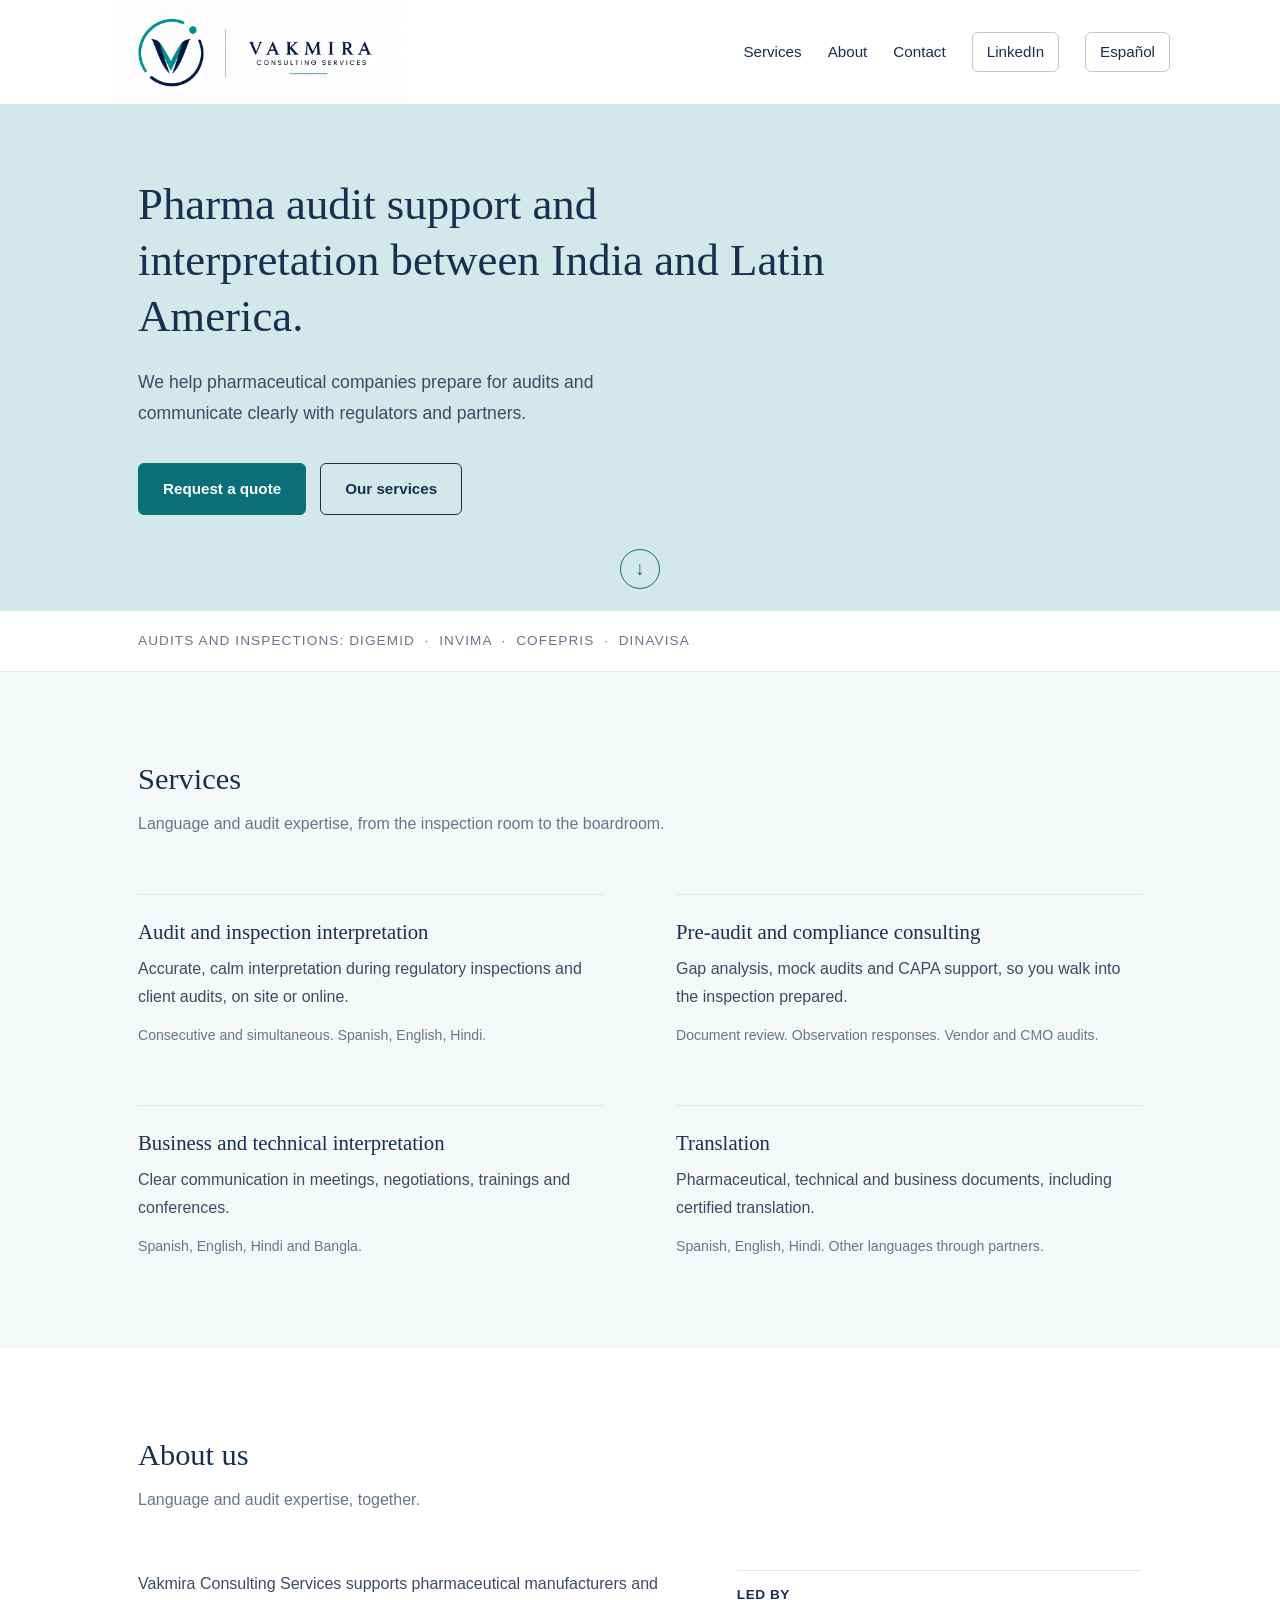
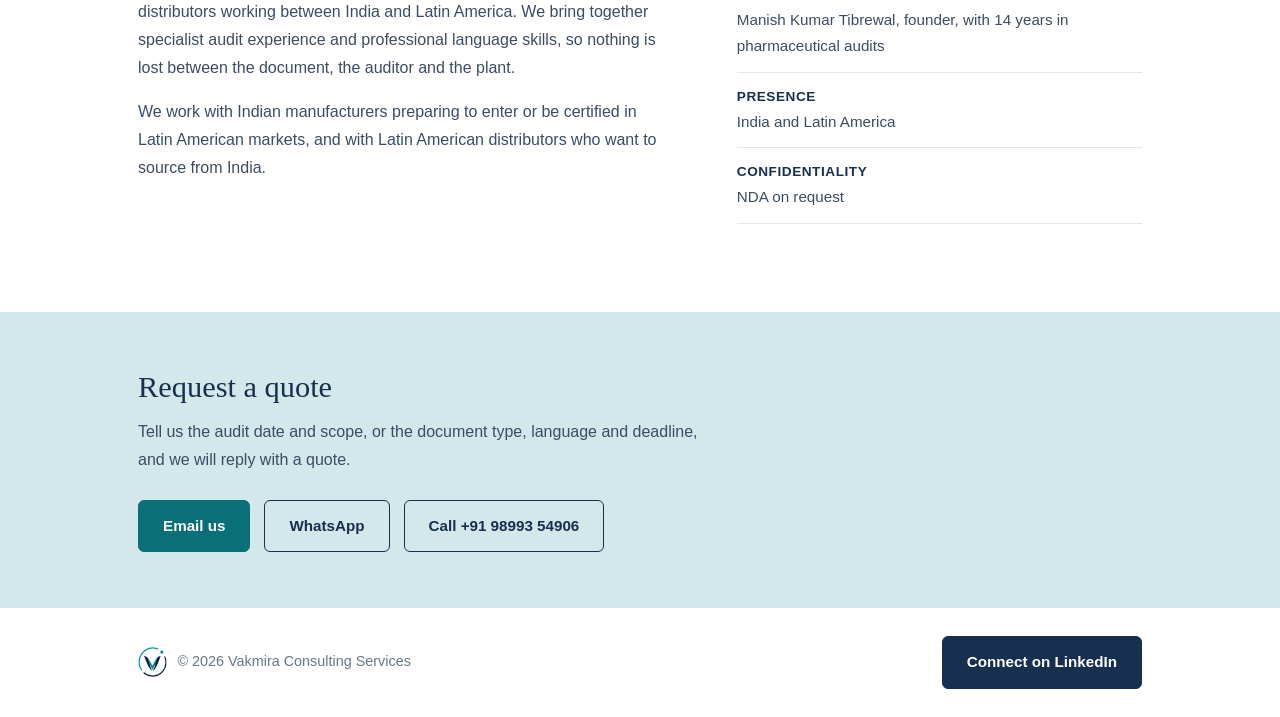
<file: index.html>
<!DOCTYPE html>
<html lang="en">
<head>
  <meta charset="utf-8">
  <meta name="viewport" content="width=device-width, initial-scale=1">
  <title>Vakmira | Pharma Audit Interpretation, Translation and Consulting</title>
  <meta name="description" content="Interpretation for pharma audits and inspections (DIGEMID, INVIMA, COFEPRIS, DINAVISA), pre-audit and compliance consulting, and pharmaceutical translation between India and Latin America.">
  <link rel="icon" href="images/vakmira-symbol.png">
  <link rel="stylesheet" href="style.css">
</head>
<body>

<header>
  <div class="wrap bar">
    <a href="#top"><img src="images/Vakmira_logo_Consulting.png" alt="Vakmira Consulting Services"></a>
    <nav>
      <a href="#services">Services</a>
      <a href="#about">About</a>
      <a href="#contact">Contact</a>
      <a class="pill" href="https://www.linkedin.com/in/manish-kumar-tibrewal-53845572" target="_blank" rel="noopener">LinkedIn</a>
      <a class="pill" href="es.html" lang="es">Español</a>
    </nav>
  </div>
</header>

<main id="top">

  <section class="hero"><a class="cue" href="#services" aria-label="Scroll down to services">↓</a><a class="cue" href="#services" aria-label="Scroll down to services">↓</a><a class="cue" href="#services" aria-label="Scroll down to services">↓</a><a class="cue" href="#services" aria-label="Scroll down to services">↓</a><a class="cue" href="#services" aria-label="Scroll down to services">↓</a><a class="cue" href="#services" aria-label="Scroll down to services">↓</a><a class="cue" href="#services" aria-label="Scroll down to services">↓</a><a class="cue" href="#services" aria-label="Scroll down to services">↓</a><a class="cue" href="#services" aria-label="Scroll down to services">↓</a>
    <div class="wrap">
      <h1>Pharma audit support and interpretation between India and Latin America.</h1>
      <p>We help pharmaceutical companies prepare for audits and communicate clearly with regulators and partners.</p>
      <div class="btns">
        <a class="btn btn-teal" href="#contact">Request a quote</a>
        <a class="btn" href="#services">Our services</a>
      </div>
    </div>
  </section>

  <div class="strip"><div class="wrap">Audits and inspections: DIGEMID &nbsp;·&nbsp; INVIMA &nbsp;·&nbsp; COFEPRIS &nbsp;·&nbsp; DINAVISA</div></div>

  <section id="services">
    <div class="wrap">
      <h2>Services</h2>
      <p class="intro">Language and audit expertise, from the inspection room to the boardroom.</p>
      <div class="grid">
        <div class="svc">
          <h3>Audit and inspection interpretation</h3>
          <p>Accurate, calm interpretation during regulatory inspections and client audits, on site or online.</p>
          <small>Consecutive and simultaneous. Spanish, English, Hindi.</small>
        </div>
        <div class="svc">
          <h3>Pre-audit and compliance consulting</h3>
          <p>Gap analysis, mock audits and CAPA support, so you walk into the inspection prepared.</p>
          <small>Document review. Observation responses. Vendor and CMO audits.</small>
        </div>
        <div class="svc">
          <h3>Business and technical interpretation</h3>
          <p>Clear communication in meetings, negotiations, trainings and conferences.</p>
          <small>Spanish, English, Hindi and Bangla.</small>
        </div>
        <div class="svc">
          <h3>Translation</h3>
          <p>Pharmaceutical, technical and business documents, including certified translation.</p>
          <small>Spanish, English, Hindi. Other languages through partners.</small>
        </div>
      </div>
    </div>
  </section>

  <section class="alt" id="about">
    <div class="wrap">
      <h2>About us</h2>
      <p class="intro">Language and audit expertise, together.</p>
      <div class="about">
        <div>
          <p>Vakmira Consulting Services supports pharmaceutical manufacturers and distributors working between India and Latin America. We bring together specialist audit experience and professional language skills, so nothing is lost between the document, the auditor and the plant.</p>
          <p>We work with Indian manufacturers preparing to enter or be certified in Latin American markets, and with Latin American distributors who want to source from India.</p>
        </div>
        <ul class="facts">
          <li><b>Led by</b>Manish Kumar Tibrewal, founder, with 14 years in pharmaceutical audits</li>
          <li><b>Presence</b>India and Latin America</li>
          <li><b>Confidentiality</b>NDA on request</li>
        </ul>
      </div>
    </div>
  </section>

  <section class="contact" id="contact">
    <div class="wrap">
      <h2>Request a quote</h2>
      <p>Tell us the audit date and scope, or the document type, language and deadline, and we will reply with a quote.</p>
      <div class="btns">
        <a class="btn btn-teal" href="mailto:hello@vakmira.com?subject=Quote%20request">Email us</a>
        <a class="btn" href="https://wa.me/919899354906">WhatsApp</a>
        <a class="btn" href="tel:+919899354906">Call +91 98993 54906</a>
      </div>
    </div>
  </section>

</main>

<footer>
  <div class="wrap">
    <span><img src="images/vakmira-symbol.png" alt="">&copy; 2026 Vakmira Consulting Services</span>
    <a class="btn btn-navy" href="https://www.linkedin.com/in/manish-kumar-tibrewal-53845572" target="_blank" rel="noopener">Connect on LinkedIn</a>
  </div>
</footer>
<!-- Cloudflare Web Analytics --><script type='module' src='https://static.cloudflareinsights.com/beacon.min.js' data-cf-beacon='{"token": "ede2fefb0d0c4580aa7e37d36cd67237"}'></script><!-- End Cloudflare Web Analytics -->
</body>
</html>
</file>
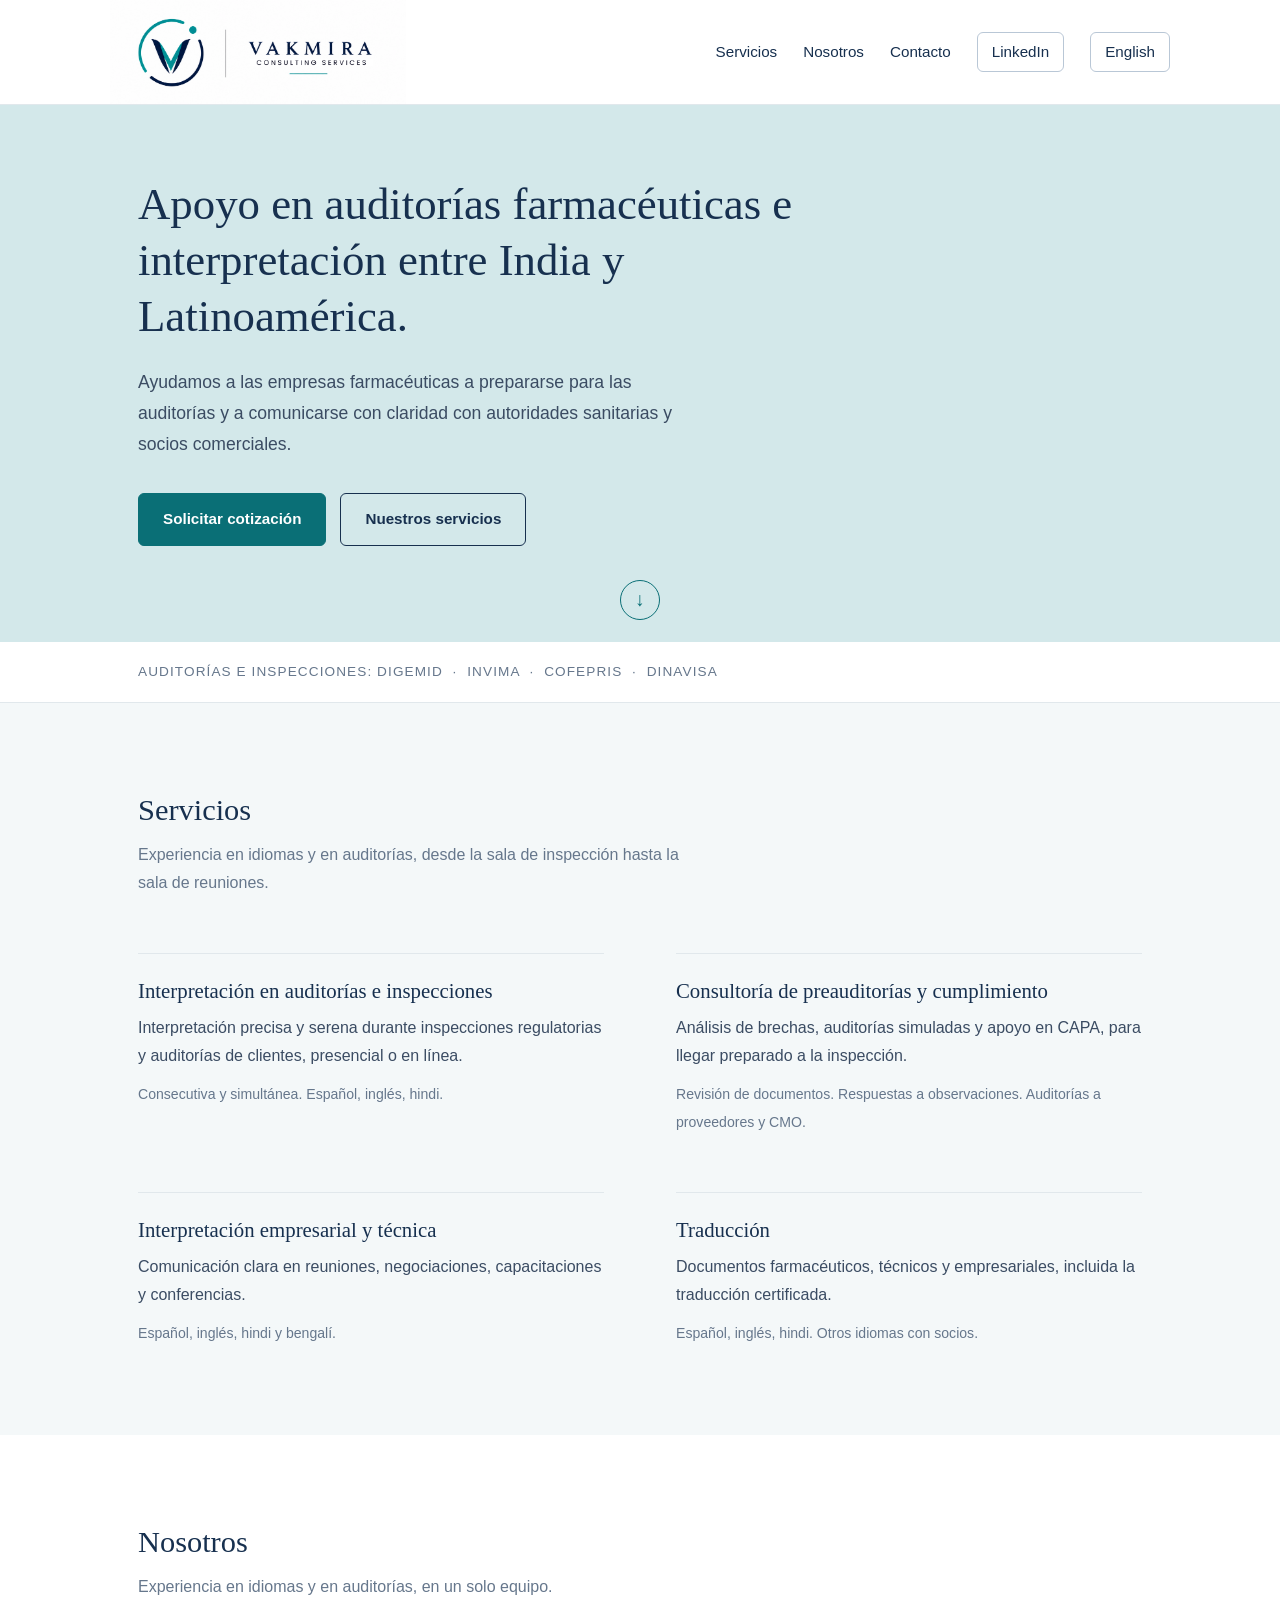
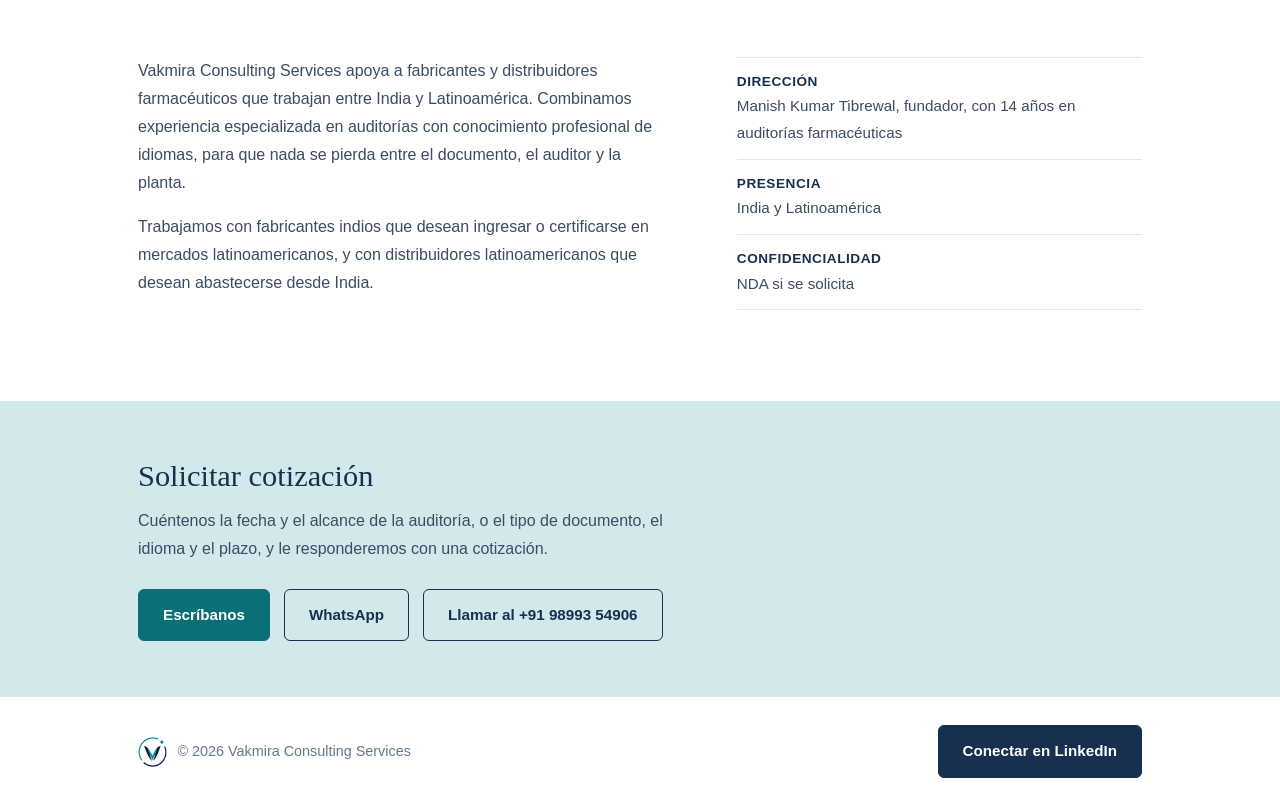
<file: es.html>
<!DOCTYPE html>
<html lang="es">
<head>
  <meta charset="utf-8">
  <meta name="viewport" content="width=device-width, initial-scale=1">
  <title>Vakmira | Interpretación en auditorías farmacéuticas, traducción y consultoría</title>
  <meta name="description" content="Interpretación en auditorías e inspecciones farmacéuticas (DIGEMID, INVIMA, COFEPRIS, DINAVISA), consultoría de preauditorías y cumplimiento, y traducción farmacéutica entre India y Latinoamérica.">
  <link rel="icon" href="images/vakmira-symbol.png">
  <link rel="stylesheet" href="style.css">
</head>
<body>

<header>
  <div class="wrap bar">
    <a href="#top"><img src="images/Vakmira_logo_Consulting.png" alt="Vakmira Consulting Services"></a>
    <nav>
      <a href="#servicios">Servicios</a>
      <a href="#nosotros">Nosotros</a>
      <a href="#contacto">Contacto</a>
      <a class="pill" href="https://www.linkedin.com/in/manish-kumar-tibrewal-53845572" target="_blank" rel="noopener">LinkedIn</a>
      <a class="pill" href="index.html" lang="en">English</a>
    </nav>
  </div>
</header>

<main id="top">

  <section class="hero"><a class="cue" href="#servicios" aria-label="Bajar a servicios">↓</a>
    <div class="wrap">
      <h1>Apoyo en auditorías farmacéuticas e interpretación entre India y Latinoamérica.</h1>
      <p>Ayudamos a las empresas farmacéuticas a prepararse para las auditorías y a comunicarse con claridad con autoridades sanitarias y socios comerciales.</p>
      <div class="btns">
        <a class="btn btn-teal" href="#contacto">Solicitar cotización</a>
        <a class="btn" href="#servicios">Nuestros servicios</a>
      </div>
    </div>
  </section>

  <div class="strip"><div class="wrap">Auditorías e inspecciones: DIGEMID &nbsp;·&nbsp; INVIMA &nbsp;·&nbsp; COFEPRIS &nbsp;·&nbsp; DINAVISA</div></div>

  <section id="servicios">
    <div class="wrap">
      <h2>Servicios</h2>
      <p class="intro">Experiencia en idiomas y en auditorías, desde la sala de inspección hasta la sala de reuniones.</p>
      <div class="grid">
        <div class="svc">
          <h3>Interpretación en auditorías e inspecciones</h3>
          <p>Interpretación precisa y serena durante inspecciones regulatorias y auditorías de clientes, presencial o en línea.</p>
          <small>Consecutiva y simultánea. Español, inglés, hindi.</small>
        </div>
        <div class="svc">
          <h3>Consultoría de preauditorías y cumplimiento</h3>
          <p>Análisis de brechas, auditorías simuladas y apoyo en CAPA, para llegar preparado a la inspección.</p>
          <small>Revisión de documentos. Respuestas a observaciones. Auditorías a proveedores y CMO.</small>
        </div>
        <div class="svc">
          <h3>Interpretación empresarial y técnica</h3>
          <p>Comunicación clara en reuniones, negociaciones, capacitaciones y conferencias.</p>
          <small>Español, inglés, hindi y bengalí.</small>
        </div>
        <div class="svc">
          <h3>Traducción</h3>
          <p>Documentos farmacéuticos, técnicos y empresariales, incluida la traducción certificada.</p>
          <small>Español, inglés, hindi. Otros idiomas con socios.</small>
        </div>
      </div>
    </div>
  </section>

  <section class="alt" id="nosotros">
    <div class="wrap">
      <h2>Nosotros</h2>
      <p class="intro">Experiencia en idiomas y en auditorías, en un solo equipo.</p>
      <div class="about">
        <div>
          <p>Vakmira Consulting Services apoya a fabricantes y distribuidores farmacéuticos que trabajan entre India y Latinoamérica. Combinamos experiencia especializada en auditorías con conocimiento profesional de idiomas, para que nada se pierda entre el documento, el auditor y la planta.</p>
          <p>Trabajamos con fabricantes indios que desean ingresar o certificarse en mercados latinoamericanos, y con distribuidores latinoamericanos que desean abastecerse desde India.</p>
        </div>
        <ul class="facts">
          <li><b>Dirección</b>Manish Kumar Tibrewal, fundador, con 14 años en auditorías farmacéuticas</li>
          <li><b>Presencia</b>India y Latinoamérica</li>
          <li><b>Confidencialidad</b>NDA si se solicita</li>
        </ul>
      </div>
    </div>
  </section>

  <section class="contact" id="contacto">
    <div class="wrap">
      <h2>Solicitar cotización</h2>
      <p>Cuéntenos la fecha y el alcance de la auditoría, o el tipo de documento, el idioma y el plazo, y le responderemos con una cotización.</p>
      <div class="btns">
        <a class="btn btn-teal" href="mailto:hello@vakmira.com?subject=Solicitud%20de%20cotizaci%C3%B3n">Escríbanos</a>
        <a class="btn" href="https://wa.me/919899354906">WhatsApp</a>
        <a class="btn" href="tel:+919899354906">Llamar al +91 98993 54906</a>
      </div>
    </div>
  </section>

</main>

<footer>
  <div class="wrap">
    <span><img src="images/vakmira-symbol.png" alt="">&copy; 2026 Vakmira Consulting Services</span>
    <a class="btn btn-navy" href="https://www.linkedin.com/in/manish-kumar-tibrewal-53845572" target="_blank" rel="noopener">Conectar en LinkedIn</a>
  </div>
</footer>
<!-- Cloudflare Web Analytics --><script type='module' src='https://static.cloudflareinsights.com/beacon.min.js' data-cf-beacon='{"token": "ede2fefb0d0c4580aa7e37d36cd67237"}'></script><!-- End Cloudflare Web Analytics -->
</body>
</html>
</file>
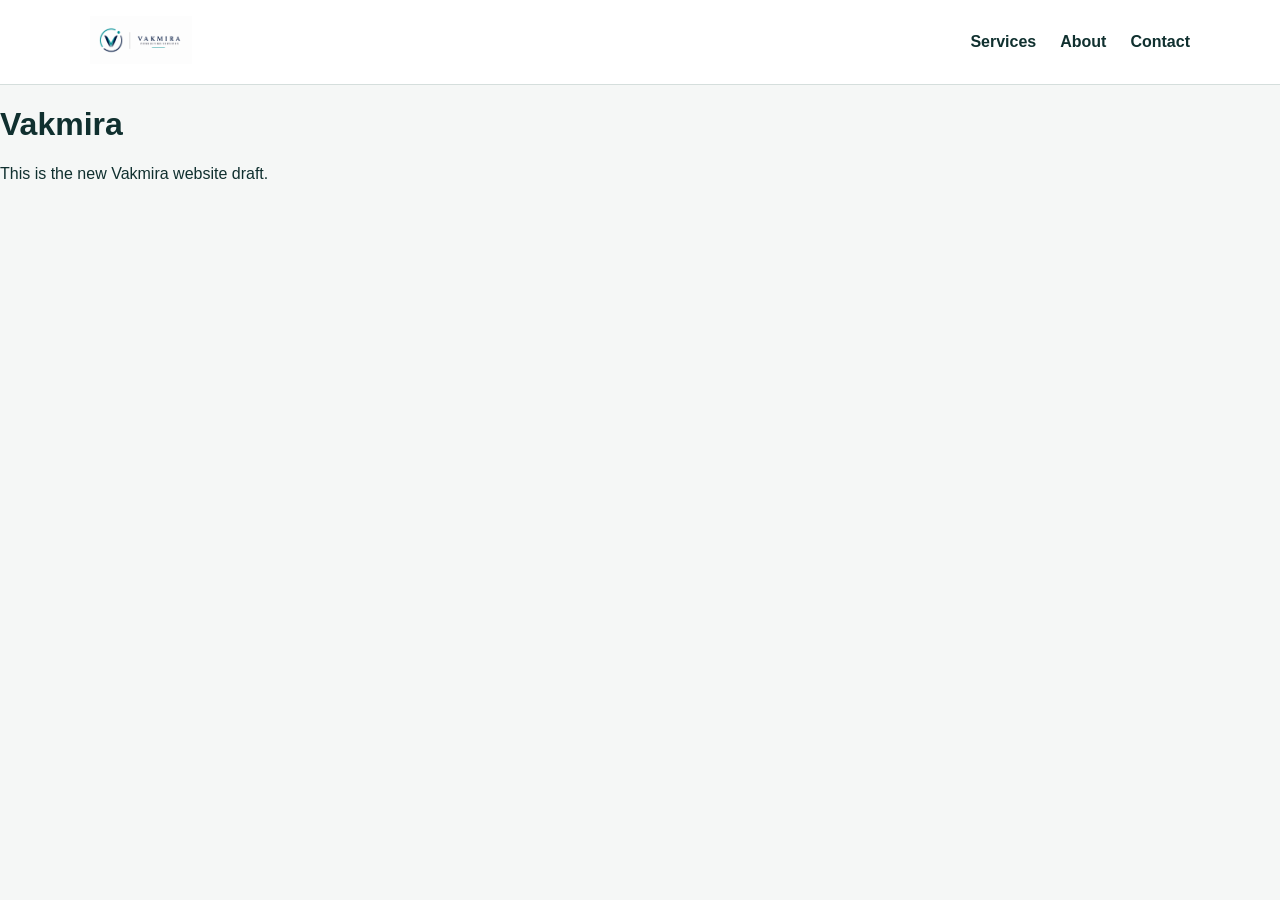
<file: new.html>
<!DOCTYPE html>
<html lang="en">
<head>
  <meta charset="utf-8">
  <meta name="viewport" content="width=device-width, initial-scale=1">
  <title>Vakmira | Pharmaceutical Translation and Audit Support</title>
  <style>
    body {
      margin: 0;
      font-family: Arial, Helvetica, sans-serif;
      background: #f5f7f6;
      color: #10302f;
    }
    header {
      background: #ffffff;
      border-bottom: 1px solid #d5dedc;
    }
    .header-inner {
      max-width: 1100px;
      margin: 0 auto;
      padding: 16px 24px;
      display: flex;
      justify-content: space-between;
      align-items: center;
      flex-wrap: wrap;
      gap: 12px;
    }
    .logo img {
      height: 48px;
    }
    nav {
      display: flex;
      gap: 24px;
    }
    nav a {
      color: #10302f;
      text-decoration: none;
      font-weight: 600;
    }
    nav a:hover {
      color: #b8791a;
    }
  </style>
</head>
<body>
  <header>
    <div class="header-inner">
      <a class="logo" href="#top"><img src="images/Vakmira_logo_Consulting.png" alt="Vakmira"></a>
      <nav>
        <a href="#services">Services</a>
        <a href="#about">About</a>
        <a href="#contact">Contact</a>
      </nav>
    </div>
  </header>
  <main id="top">
    <h1>Vakmira</h1>
    <p>This is the new Vakmira website draft.</p>
  </main>
</body>
</html>
</file>
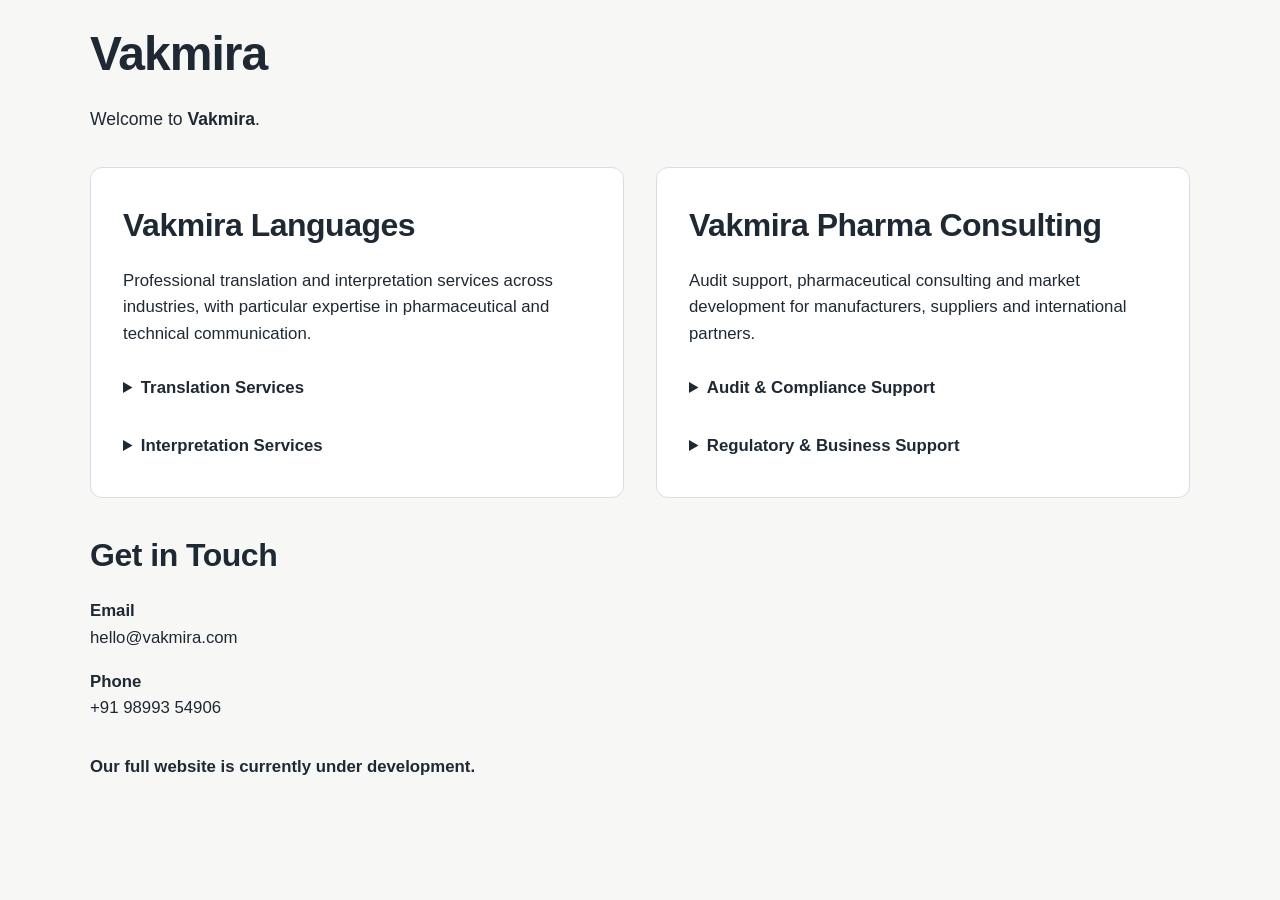
<file: old-index.html>
<!DOCTYPE html>
<html>
    <head>
        <title>Vakmira</title>
        <style>
            body {
                    margin: 0;
                    font-family: Arial, Helvetica, sans-serif;
                    background: #f7f7f5;
                    color: #1f2933;
                    line-height: 1.6;
                }

                .container {
                max-width: 1100px;
                margin-left: auto;
                margin-right: auto;
                padding-left: 24px;
                padding-right: 24px;
                }

                .container > div:first-child h1 {
                    margin-top: 0;
                }

                .container > section:first-of-type {
                    margin-top: 0rem;
                }


            h1 {
                font-size: 3rem;
                margin-bottom: 0.5rem;
                letter-spacing: -1px;
                }
            
            .hero {
                padding-top: 1rem;
                padding-bottom: 1rem;
                }

            .hero h1 {
                margin-bottom: 0.75rem;
                }

            .hero p {
                margin-top: 0;
                font-size: 1.1rem;
                }

            h2 {
                font-size: 2rem;
                margin-top: 0;
                margin-bottom: 0.75rem;
                letter-spacing: -0.5px;
                }

            p {
                font-size: 1.05rem;
                }

            section {
                margin-top: 2rem;
                }
            .service-container {
                display: grid;
                grid-template-columns: 1fr 1fr;
                gap: 2rem;
                align-items: start;
                }
            .service-card {
                padding: 2rem;
                border: 1px solid #d9dde3;
                border-radius: 12px;
                background: #ffffff;
                }

            details {
                margin-top: 1rem;
                padding-top: 0.25rem;
                }

            summary {
                cursor: pointer;
                font-weight: 600;
                font-size: 1.05rem;
                padding: 0.35rem 0;
                }

            ul {
                margin-top: 0.75rem;
                margin-bottom: 1rem;
                padding-left: 1.5rem;
                }

            li {
                margin-bottom: 0.35rem;
                }
            @media (max-width: 700px) {
                .service-container {
                    grid-template-columns: 1fr;
                }
            }

        </style>
    </head>

    <body>
    
        <main class="container">
    
            <div class="hero">
            <!-- Company name and details -->

            <h1>Vakmira</h1>
            <p> 
            Welcome to <strong>Vakmira</strong>.
            </p>
            </div>

            <!-- ========================= -->
            <!-- Services -->
            <!-- ========================= -->
                
            <section>
                <div class="service-container">

                    <div class="service-card">
                        
                            <h2>Vakmira Languages</h2>

                            <p>
                                Professional translation and interpretation services across industries, with particular expertise in pharmaceutical and
                                technical communication.
                            </p>

                            <details>

                                <summary>Translation Services</summary>

                                <ul>
                                    <li>Pharmaceutical Translation</li>
                                    <li>Technical Translation</li>
                                    <li>Engineering Translation</li>
                                    <li>Business & Commercial Documents</li>
                                    <li>Certified Translation</li>
                                    <li>Visa & Immigration Documents</li>
                                </ul>

                            </details>

                            <details>

                                <summary>Interpretation Services</summary>

                                <ul>
                                    <li>Consecutive Interpretation</li>
                                    <li>Simultaneous Interpretation</li>
                                    <li>Pharmaceutical Audits</li>
                                    <li>Technical & Engineering Support</li>
                                    <li>Meetings & Negotiations</li>
                                    <li>Training, Workshops & Conferences</li>
                                </ul>

                            </details>
                    </div>


                    <div class="service-card">

                        <h2>Vakmira Pharma Consulting</h2>

                        <p>
                            Audit support, pharmaceutical consulting and market development
                            for manufacturers, suppliers and international partners.
                        </p>

                        <details>

                            <summary>Audit & Compliance Support</summary>

                            <ul>
                                <li>Gap Analysis</li>
                                <li>Pre-Audits & Mock Audits</li>
                                <li>Document Review</li>
                                <li>Audit Interpretation</li>
                                <li>Audit Documentation Support</li>
                                <li>CAPA Preparation</li>
                                <li>Observation Response Support</li>
                                <li>Compliance Documentation</li>
                            </ul>

                        </details>

                        <details>

                            <summary>Regulatory & Business Support</summary>

                            <ul>
                                <li>Pharmacovigilance Support</li>
                                <li>Regulatory Consulting</li>
                                <li>Medical & Pharmaceutical Marketing Material</li>
                                <li>Market Entry Support</li>
                                <li>Vendor & CMO Audits</li>
                                <li>Sourcing Support</li>
                            </ul>

                        </details>

                    </div>

                </div>

            </section>


            <section>

                <h2>Get in Touch</h2>

                <p>
                    <strong>Email</strong><br>
                    hello@vakmira.com
                </p>

                <p>
                    <strong>Phone</strong><br>
                    +91 98993 54906
                </p>

            </section>

            <section>

                <p>

                    <strong>Our full website is currently under development.</strong>

                </p>

            </section>
        </main>
    </body>
</html>
</file>
<file: style.css>
/* Vakmira shared styles. Brand navy and teal come from the symbol. */
:root {
  --navy: #17304F;
  --teal: #0E8F96;
  --teal-dark: #0A6F76;
  --text: #3B4C63;
  --muted: #66778C;
  --line: #E1E8EC;
  --hero: #D3E8EA;
  --soft: #F4F8F9;
}
* { box-sizing: border-box; }
html { scroll-behavior: smooth; }
body { margin: 0; font: 16px/1.75 Arial, Helvetica, sans-serif; color: var(--text); background: #fff; }
h1, h2, h3 { font-family: Georgia, "Times New Roman", serif; font-weight: 400; color: var(--navy); line-height: 1.25; margin: 0; }
.wrap { max-width: 1060px; margin: 0 auto; padding: 0 28px; }

/* Header: the logo stays big, but its empty margins are trimmed so the band is slimmer */
header { border-bottom: 1px solid var(--line); overflow: hidden; }
.bar { display: flex; align-items: center; justify-content: space-between; gap: 16px; flex-wrap: wrap; padding: 6px 0; }
.bar img { height: 140px; margin: -24px 0; display: block; }
nav { display: flex; align-items: center; gap: 26px; flex-wrap: wrap; }
nav a { color: var(--navy); text-decoration: none; font-weight: 500; font-size: .95rem; }
nav a:hover { color: var(--teal-dark); }
nav .pill { border: 1px solid #B9C7D6; border-radius: 6px; padding: 6px 14px; }
nav .pill:hover { border-color: var(--teal); }

/* Opening section */
.hero { background: var(--hero); padding: 72px 0 96px; position: relative; }
.hero::after { content: none; }
.hero h1 { font-size: clamp(1.9rem, 4.4vw, 2.8rem); max-width: 700px; }
.hero p { font-size: 1.1rem; color: var(--text); max-width: 560px; margin: 22px 0 0; }

/* The clickable scroll arrow */
.cue {
  position: absolute; left: 50%; bottom: 22px;
  width: 40px; height: 40px; line-height: 38px; text-align: center;
  border: 1.5px solid var(--teal-dark); border-radius: 50%;
  color: var(--teal-dark); font-size: 1.2rem; text-decoration: none;
  transform: translateX(-50%);
  animation: nudge 2s ease-in-out infinite;
}
.cue ~ .cue { display: none; }
.cue:hover { background: var(--teal-dark); color: #fff; animation: none; }
@keyframes nudge {
  0%, 100% { transform: translate(-50%, 0); }
  50% { transform: translate(-50%, 7px); }
}
@media (prefers-reduced-motion: reduce) { .cue { animation: none; } }

.strip { padding: 18px 0; border-bottom: 1px solid var(--line); font-size: .85rem; letter-spacing: .08em; text-transform: uppercase; color: var(--muted); }

/* Buttons */
.btns { display: flex; gap: 14px; flex-wrap: wrap; margin-top: 34px; }
.btn { display: inline-block; padding: 12px 24px; border-radius: 6px; font-weight: 600; font-size: .95rem; text-decoration: none; border: 1.5px solid var(--navy); color: var(--navy); }
.btn:hover { background: rgba(14, 143, 150, .08); }
.btn-teal { background: var(--teal-dark); border-color: var(--teal-dark); color: #fff; }
.btn-teal:hover { background: var(--teal); border-color: var(--teal); }
.btn-navy { background: var(--navy); color: #fff; }
.btn-navy:hover { background: var(--teal-dark); border-color: var(--teal-dark); }

/* Sections */
section { padding: 88px 0; }
h2 { font-size: 1.9rem; margin-bottom: 12px; }
.intro { color: var(--muted); max-width: 560px; margin: 0 0 56px; }

/* Services: a very soft tint, so it differs from About (white) */
.strip + section { background: var(--soft); }
.grid { display: grid; grid-template-columns: 1fr 1fr; gap: 56px 72px; }
.svc { border-top: 1px solid var(--line); padding-top: 24px; }
.svc h3 { font-size: 1.3rem; margin-bottom: 10px; }
.svc p { margin: 0 0 10px; }
.svc small { color: var(--muted); font-size: .88rem; }

/* About: white */
.alt { background: #fff; }
.about { display: grid; grid-template-columns: 1.3fr 1fr; gap: 72px; }
.about p { margin: 0 0 16px; }
.facts { list-style: none; margin: 0; padding: 0; font-size: .95rem; }
.facts li { padding: 12px 0; border-bottom: 1px solid var(--line); }
.facts li:first-child { border-top: 1px solid var(--line); }
.facts b { display: block; color: var(--navy); font-weight: 600; font-size: .85rem; letter-spacing: .04em; text-transform: uppercase; }

/* Contact: the same teal as the opening section, with less height */
.contact { background: var(--hero); padding: 56px 0; }
.contact p { max-width: 560px; margin: 0; }
.contact .btns { margin-top: 26px; }

footer { padding: 28px 0; font-size: .9rem; color: var(--muted); }
footer .wrap { display: flex; align-items: center; justify-content: space-between; flex-wrap: wrap; gap: 16px; }
footer img { height: 30px; vertical-align: middle; margin-right: 10px; }

/* Phones */
@media (max-width: 760px) {
  .grid, .about { grid-template-columns: 1fr; gap: 40px; }
  .bar img { height: 80px; margin: -10px 0; }
  .hero { padding: 48px 0 80px; }
  section { padding: 56px 0; }
  .contact { padding: 44px 0; }
}
</file>
